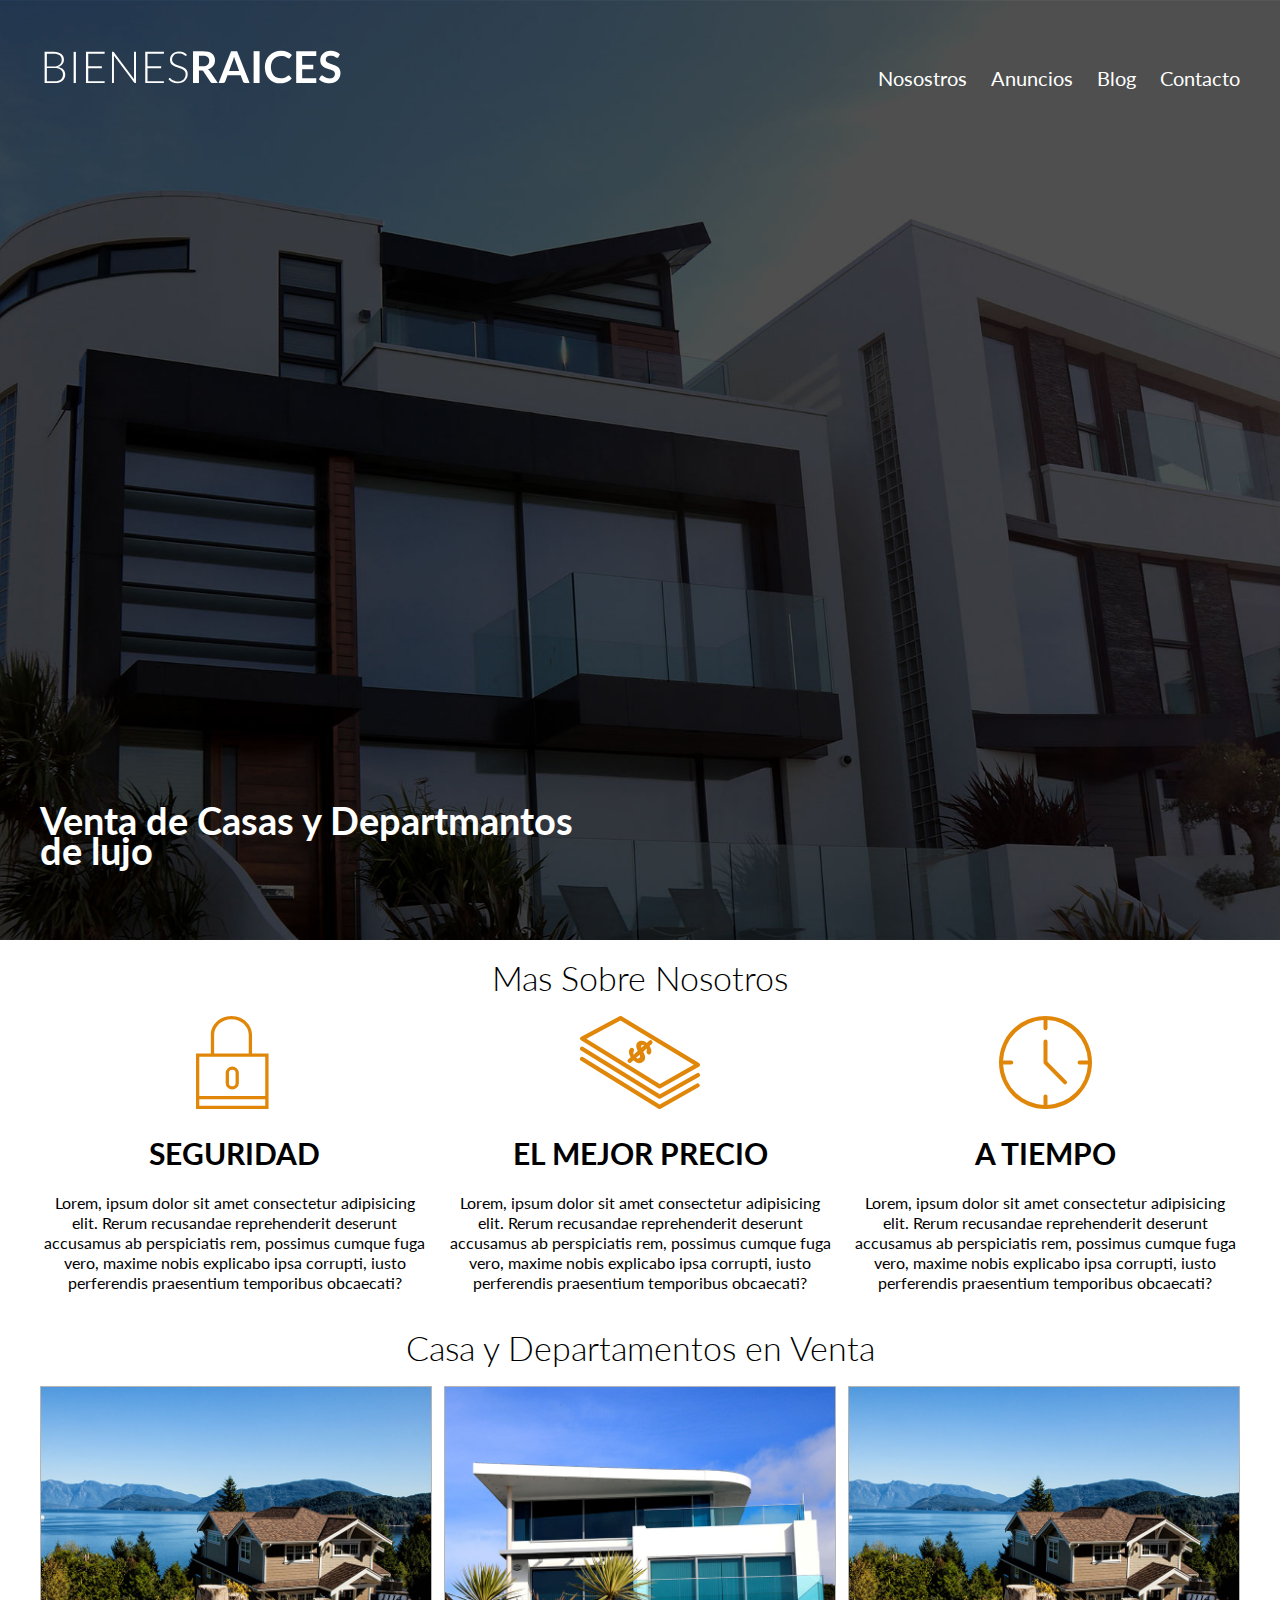
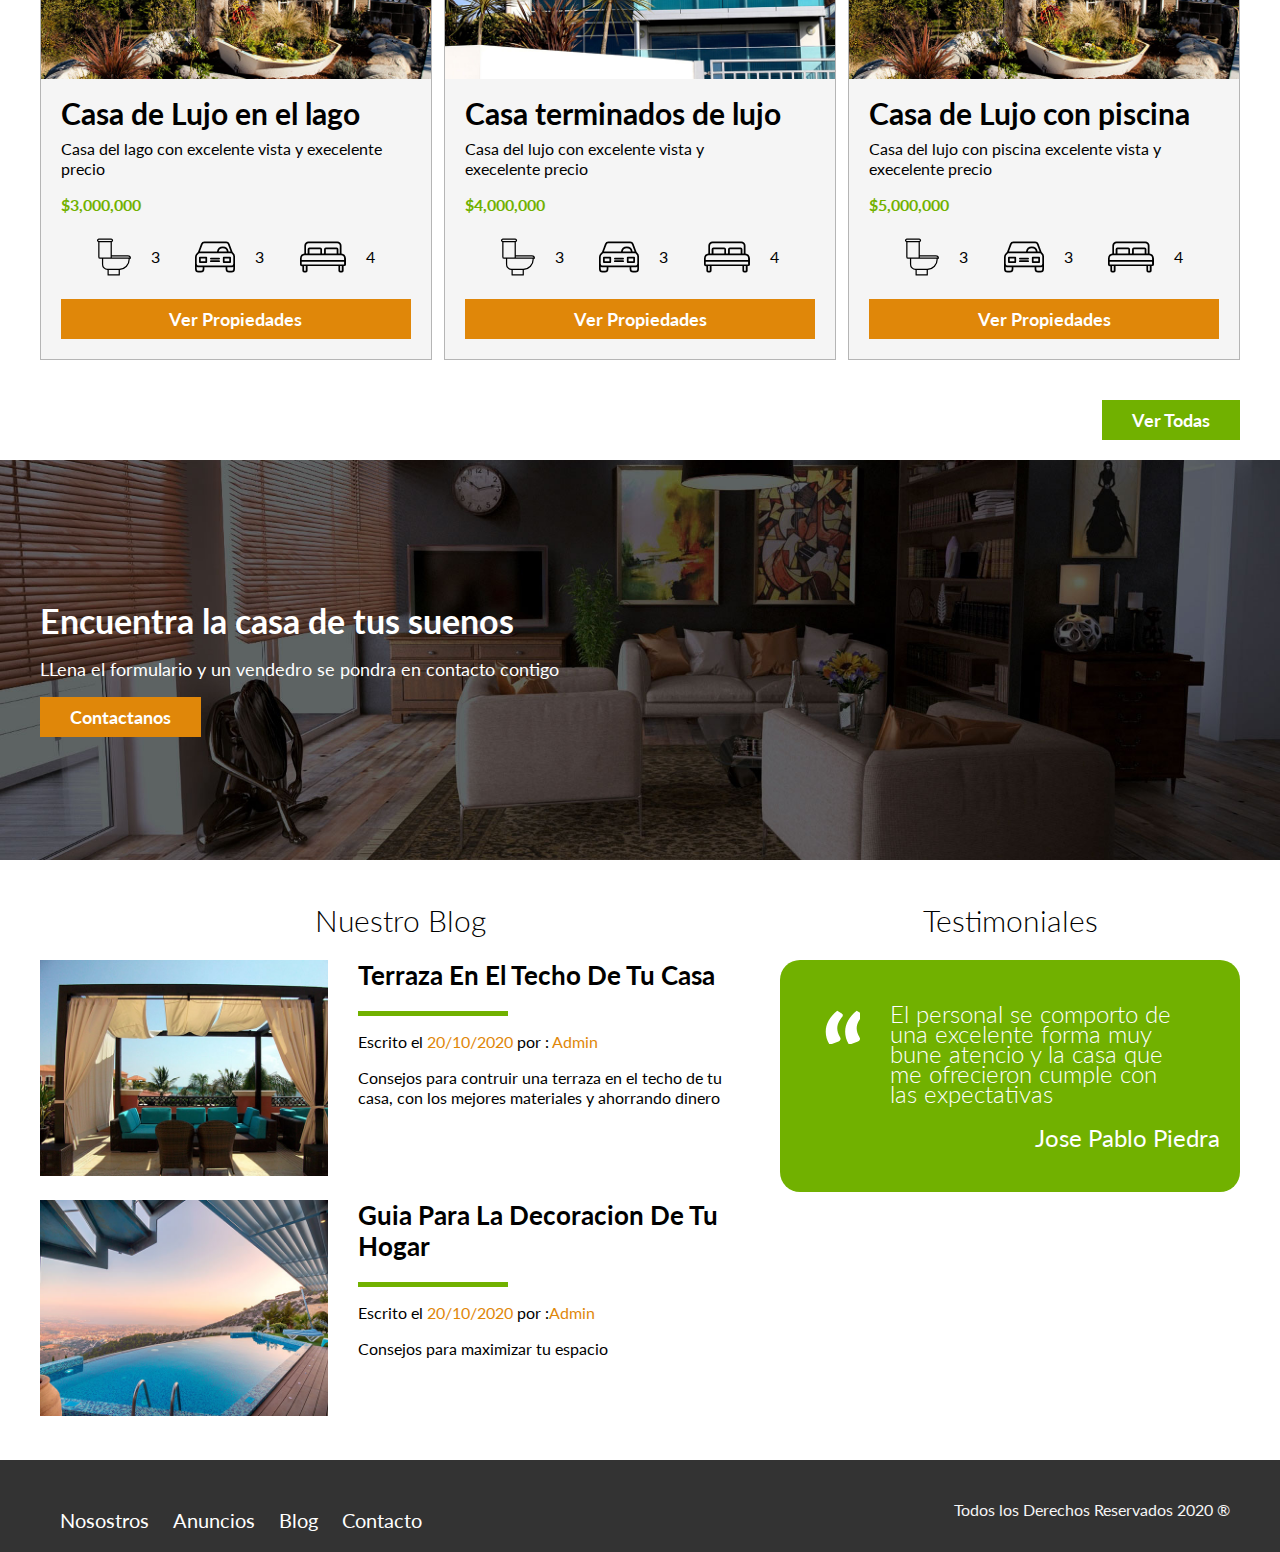
<file: index.html>
<!DOCTYPE html>
<html lang="en">

<head>
    <meta charset="UTF-8">
    <meta name="viewport" content="width=device-width, initial-scale=1.0">
    <title>Bienes Raices</title>
    <link rel="preconnect" href="https://fonts.gstatic.com">
    <link href="https://fonts.googleapis.com/css2?family=Lato:wght@300;700;900&display=swap" rel="stylesheet">
    <link rel="stylesheet" href="css/normalize.css">
    <link rel="stylesheet" href="css/style.css">
</head>

<body>
    <header class="site-header inicio">
        <div class="contenedor contenido-header">
            <div class="barra">
                <a href="/">
                    <img src="img/logo.svg" alt="Logo Tipo Bienes y Raices">
                </a>
                <nav class="navegacion">
                    <a href="nosotros.html">Nosostros</a>
                    <a href="anuncios.html">Anuncios</a>
                    <a href="blog.html">Blog</a>
                    <a href="contacto.html">Contacto</a>
                </nav>
            </div>
            <!--contenedor -->
            <h1> Venta de Casas y Departmantos <br> de lujo </h1>
        </div>

    </header>
    <section class="contenedor seccion">
        <h2 class="fw-300 centrar-texto"> Mas Sobre Nosotros</h2>

        <div class="iconos-nosotros">

            <div class="icono">
                <img src="img/icono1.svg" alt="Icono Seguridad">
                <h3> Seguridad</h3>
                <p>Lorem, ipsum dolor sit amet consectetur adipisicing elit.
                    Rerum recusandae reprehenderit deserunt accusamus ab perspiciatis rem,
                    possimus cumque fuga vero, maxime nobis explicabo ipsa corrupti, iusto
                    perferendis praesentium temporibus obcaecati?</p>
            </div>
            <div class="icono">
                <img src="img/icono2.svg" alt="Icono Mejor Precio">
                <h3> El Mejor Precio</h3>
                <p>Lorem, ipsum dolor sit amet consectetur adipisicing elit.
                    Rerum recusandae reprehenderit deserunt accusamus ab perspiciatis rem,
                    possimus cumque fuga vero, maxime nobis explicabo ipsa corrupti, iusto
                    perferendis praesentium temporibus obcaecati?</p>
            </div>
            <div class="icono">
                <img src="img/icono3.svg" alt="Icono A Tiempo">
                <h3>A Tiempo </h3>
                <p>Lorem, ipsum dolor sit amet consectetur adipisicing elit.
                    Rerum recusandae reprehenderit deserunt accusamus ab perspiciatis rem,
                    possimus cumque fuga vero, maxime nobis explicabo ipsa corrupti, iusto
                    perferendis praesentium temporibus obcaecati?</p>
            </div>
        </div>
    </section>


    <main class="seccion contenedor">
        <h2 class="fw-300 centrar-texto">Casa y Departamentos en Venta </h2>
        <div class="contenedor-anuncio">
            <div class="anuncio">
                <img src="img/anuncio1.jpg" alt="Anuncio Casa en el Lago">
                <div class="contenido-anuncio">
                    <h3>Casa de Lujo en el lago </h3>
                    <p>Casa del lago con excelente vista y execelente precio</p>
                    <p class="precio">$3,000,000</p>
                    <ul class="iconos-caracteristicas">
                        <li><img src="img/icono_wc.svg" alt="icono Wc">
                            <p>3</p>
                        </li>

                        <li><img src="img/icono_estacionamiento.svg" alt="icono estacionam">
                            <p>3</p>
                        </li>

                        <li><img src="img/icono_dormitorio.svg" alt="icono dormitorio">
                            <p>4</p>
                        </li>




                    </ul>





                    <a href="#" class="boton boton-amarillo d-block">Ver Propiedades</a>
                </div>
            </div>
            <div class="anuncio">
                <img src="img/anuncio2.jpg" alt="Anuncio Terminado de lujo">
                <div class="contenido-anuncio">
                    <h3>Casa terminados de lujo </h3>
                    <p>Casa del lujo con excelente vista y <br> execelente precio</p>
                    <p class="precio">$4,000,000</p>
                    <ul class="iconos-caracteristicas">
                        <li><img src="img/icono_wc.svg" alt="icono Wc">
                            <p>3</p>
                        </li>

                        <li><img src="img/icono_estacionamiento.svg" alt="icono estacionam">
                            <p>3</p>
                        </li>

                        <li><img src="img/icono_dormitorio.svg" alt="icono dormitorio">
                            <p>4</p>
                        </li>




                    </ul>
                    <a href="#" class="boton boton-amarillo d-block">Ver Propiedades</a>
                </div>
            </div>
            <div class="anuncio">
                <img src="img/anuncio1.jpg" alt="Anuncio Casa en el piscina">
                <div class="contenido-anuncio">
                    <h3>Casa de Lujo con piscina </h3>
                    <p>Casa del lujo con piscina excelente vista y execelente precio</p>
                    <p class="precio">$5,000,000</p>
                    <ul class="iconos-caracteristicas">
                        <li><img src="img/icono_wc.svg" alt="icono Wc">
                            <p>3</p>
                        </li>

                        <li><img src="img/icono_estacionamiento.svg" alt="icono estacionam">
                            <p>3</p>
                        </li>

                        <li><img src="img/icono_dormitorio.svg" alt="icono dormitorio">
                            <p>4</p>
                        </li>




                    </ul>
                    <a href="#" class="boton boton-amarillo d-block">Ver Propiedades</a>
                </div>
            </div>
        </div>
        <div class="ver-todas">
            <a href="anuncios.html" class="boton boton-verde">Ver Todas</a>
        </div>
    </main>

    <section class="imagen-contacto">
        <div class="contenedor contenido-contacto">
            <h2>Encuentra la casa de tus suenos </h2>
            <p>LLena el formulario y un vendedro se pondra en contacto contigo</p>

            <a href="contacto.html" class="boton boton-amarillo ">Contactanos</a>
        </div>
    </section>

    <div class="seccion-inferior contenedor seccion">
        <section class="blog">
            <h3 class="centrar-texto fw-300">Nuestro Blog </h3>

            <article class="entrada-blog">

                <div class="imagen">
                    <img src="img/blog1.jpg" alt="Entrada al blog">
                </div>
                <div class="texto-entrada">
                    <a href="#">
                        <h4>terraza en el techo de tu casa</h4>
                    </a>
                    <p>Escrito el <span>20/10/2020</span> por : <span>Admin</span></p>
                    <p>Consejos para contruir una terraza en el techo de tu casa, con los mejores materiales y ahorrando
                        dinero
                    </p>
                </div>
            </article>


            <article class="entrada-blog">
                <div class="imagen">
                    <img src="img/blog2.jpg" alt="Entrada al testimonial">
                </div>
                <div class="texto-entrada">
                    <a href="#">
                        <h4>Guia para la decoracion de tu hogar</h4>
                    </a>
                    <p>Escrito el <span>20/10/2020</span> por :<span>Admin</span></p>
                    <p>Consejos para maximizar tu espacio</p>
                </div>
            </article>

        </section>


        <section class="testimoniales">

            <h3 class="centrar-texto fw-300">Testimoniales</h3>
            <div class="testimonial">
                <blockquote>
                    El personal se comporto de una excelente forma muy bune atencio y la casa que me ofrecieron cumple
                    con
                    las
                    expectativas
                </blockquote>
                <p>Jose Pablo Piedra</p>
            </div>
        </section>

    </div>


    <footer class="site-footer seccion">
        <div class="contenedor contenedor-footer">
            <nav class="navegacion">
                <a href="nosotros.html">Nosostros </a>
                <a href="anuncios.html">Anuncios </a>
                <a href="blog.html">Blog </a>
                <a href="contacto.html">Contacto </a>
            </nav>
            <p class="copyrigth">Todos los Derechos Reservados 2020 &reg;</p>
        </div>
    </footer>
</body>

</html>
</file>
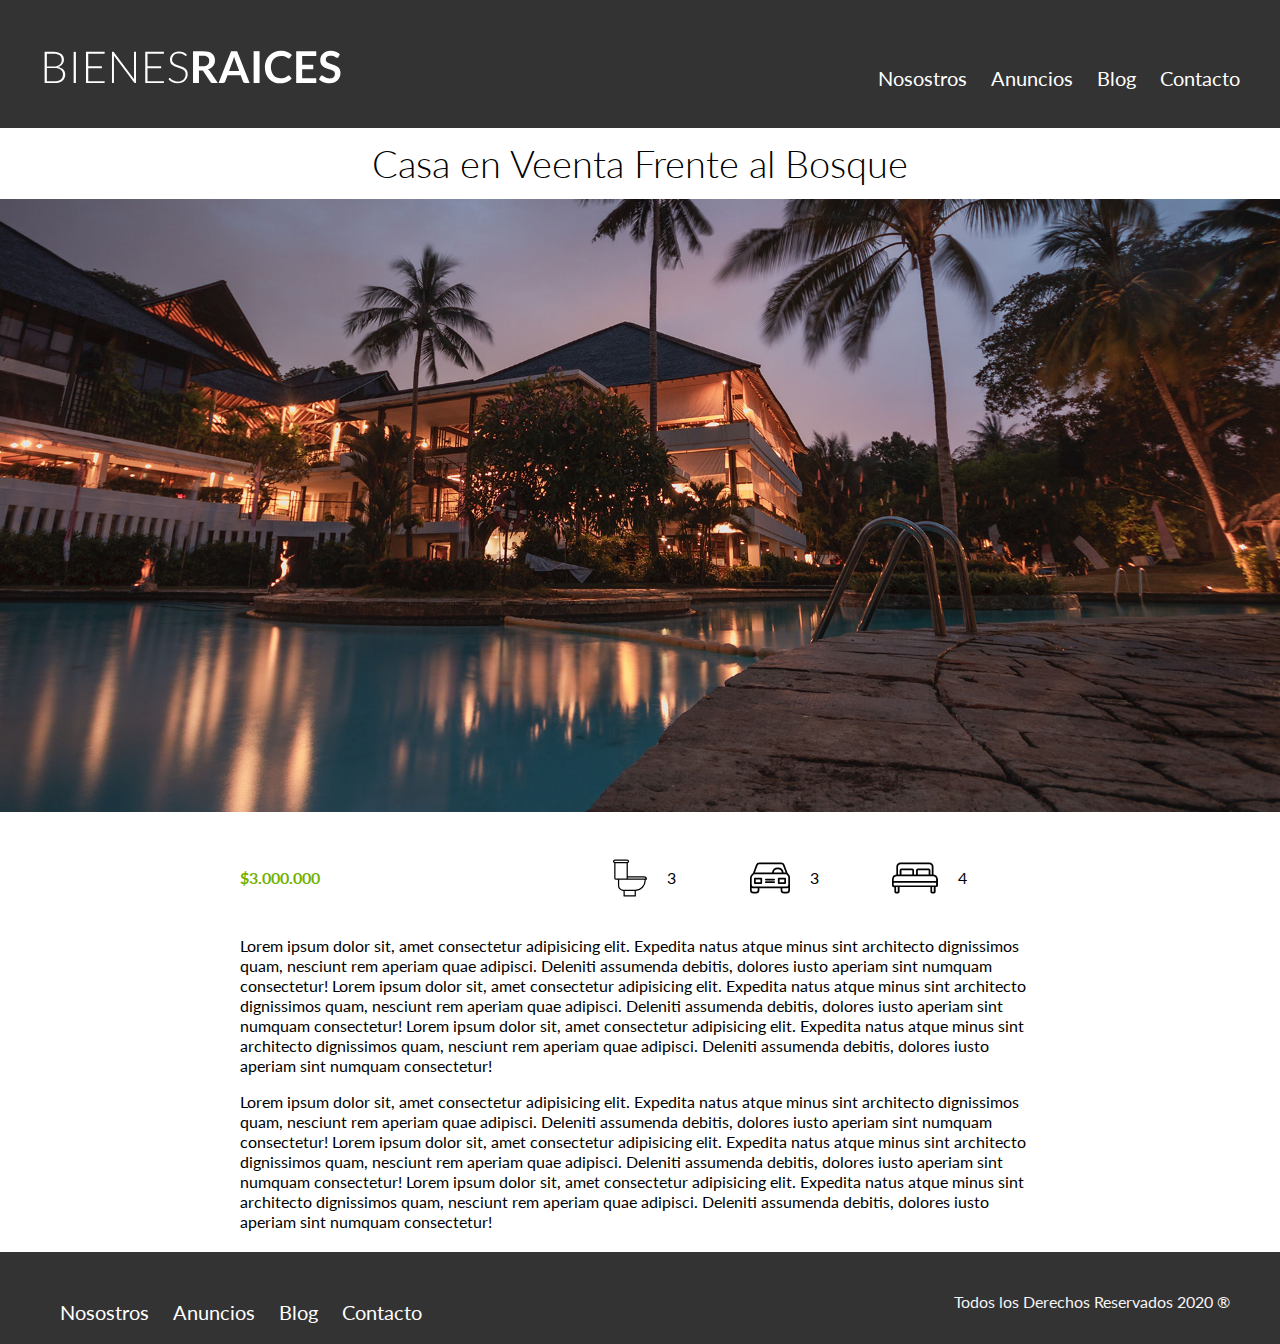
<file: anuncio.html>
<!DOCTYPE html>
<html lang="en">

<head>
    <meta charset="UTF-8">
    <meta name="viewport" content="width=device-width, initial-scale=1.0">
    <title>Bienes Raices</title>
    <link rel="preconnect" href="https://fonts.gstatic.com">
    <link href="https://fonts.googleapis.com/css2?family=Lato:wght@300;700;900&display=swap" rel="stylesheet">
    <link rel="stylesheet" href="css/normalize.css">
    <link rel="stylesheet" href="css/style.css">
</head>

<body>
    <header class="site-header">
        <div class="contenedor contenido-header">
            <div class="barra">
                <a href="/">
                    <img src="img/logo.svg" alt="Logo Tipo Bienes y Raices">
                </a>
                <nav class="navegacion">
                    <a href="nosotros.html">Nosostros</a>
                    <a href="anuncios.html">Anuncios</a>
                    <a href="blog.html">Blog</a>
                    <a href="contacto.html">Contacto</a>
                </nav>
            </div>
            <!--contenedor -->

        </div>

    </header>

    <h1 class="fw-300 centrar-texto">Casa en Veenta Frente al Bosque </h1>
    <img src="img/destacada.jpg" alt="Imagen anuncio ">

    <main class="contenedor seccion contenido-centrado">

        <div class="resumen-propiedad">

            <p class="precio">$3.000.000</p>
            <ul class="iconos-caracteristicas">
                <li><img src="img/icono_wc.svg" alt="icono Wc">
                    <p>3</p>
                </li>

                <li><img src="img/icono_estacionamiento.svg" alt="icono estacionam">
                    <p>3</p>
                </li>

                <li><img src="img/icono_dormitorio.svg" alt="icono dormitorio">
                    <p>4</p>
                </li>

            </ul>
        </div>
        <!--resumen-propiedad -->



        <p> Lorem ipsum dolor sit, amet consectetur adipisicing elit. Expedita natus atque minus sint
            architecto dignissimos quam, nesciunt rem aperiam quae adipisci. Deleniti assumenda debitis,
            dolores iusto aperiam sint numquam consectetur!
            Lorem ipsum dolor sit, amet consectetur adipisicing elit. Expedita natus atque minus sint
            architecto dignissimos quam, nesciunt rem aperiam quae adipisci. Deleniti assumenda debitis,
            dolores iusto aperiam sint numquam consectetur!
            Lorem ipsum dolor sit, amet consectetur adipisicing elit. Expedita natus atque minus sint
            architecto dignissimos quam, nesciunt rem aperiam quae adipisci. Deleniti assumenda debitis,
            dolores iusto aperiam sint numquam consectetur!
        </p>
        <p> Lorem ipsum dolor sit, amet consectetur adipisicing elit. Expedita natus atque minus sint
            architecto dignissimos quam, nesciunt rem aperiam quae adipisci. Deleniti assumenda debitis,
            dolores iusto aperiam sint numquam consectetur!
            Lorem ipsum dolor sit, amet consectetur adipisicing elit. Expedita natus atque minus sint
            architecto dignissimos quam, nesciunt rem aperiam quae adipisci. Deleniti assumenda debitis,
            dolores iusto aperiam sint numquam consectetur!
            Lorem ipsum dolor sit, amet consectetur adipisicing elit. Expedita natus atque minus sint
            architecto dignissimos quam, nesciunt rem aperiam quae adipisci. Deleniti assumenda debitis,
            dolores iusto aperiam sint numquam consectetur!
        </p>

    </main>

    <footer class="site-footer seccion">
        <div class="contenedor contenedor-footer">
            <nav class="navegacion">
                <a href="nosotros.html">Nosostros </a>
                <a href="anuncios.html">Anuncios </a>
                <a href="blog.html">Blog </a>
                <a href="contacto.html">Contacto </a>
            </nav>
            <p class="copyrigth">Todos los Derechos Reservados 2020 &reg;</p>
        </div>
    </footer>
</body>

</html>
</file>
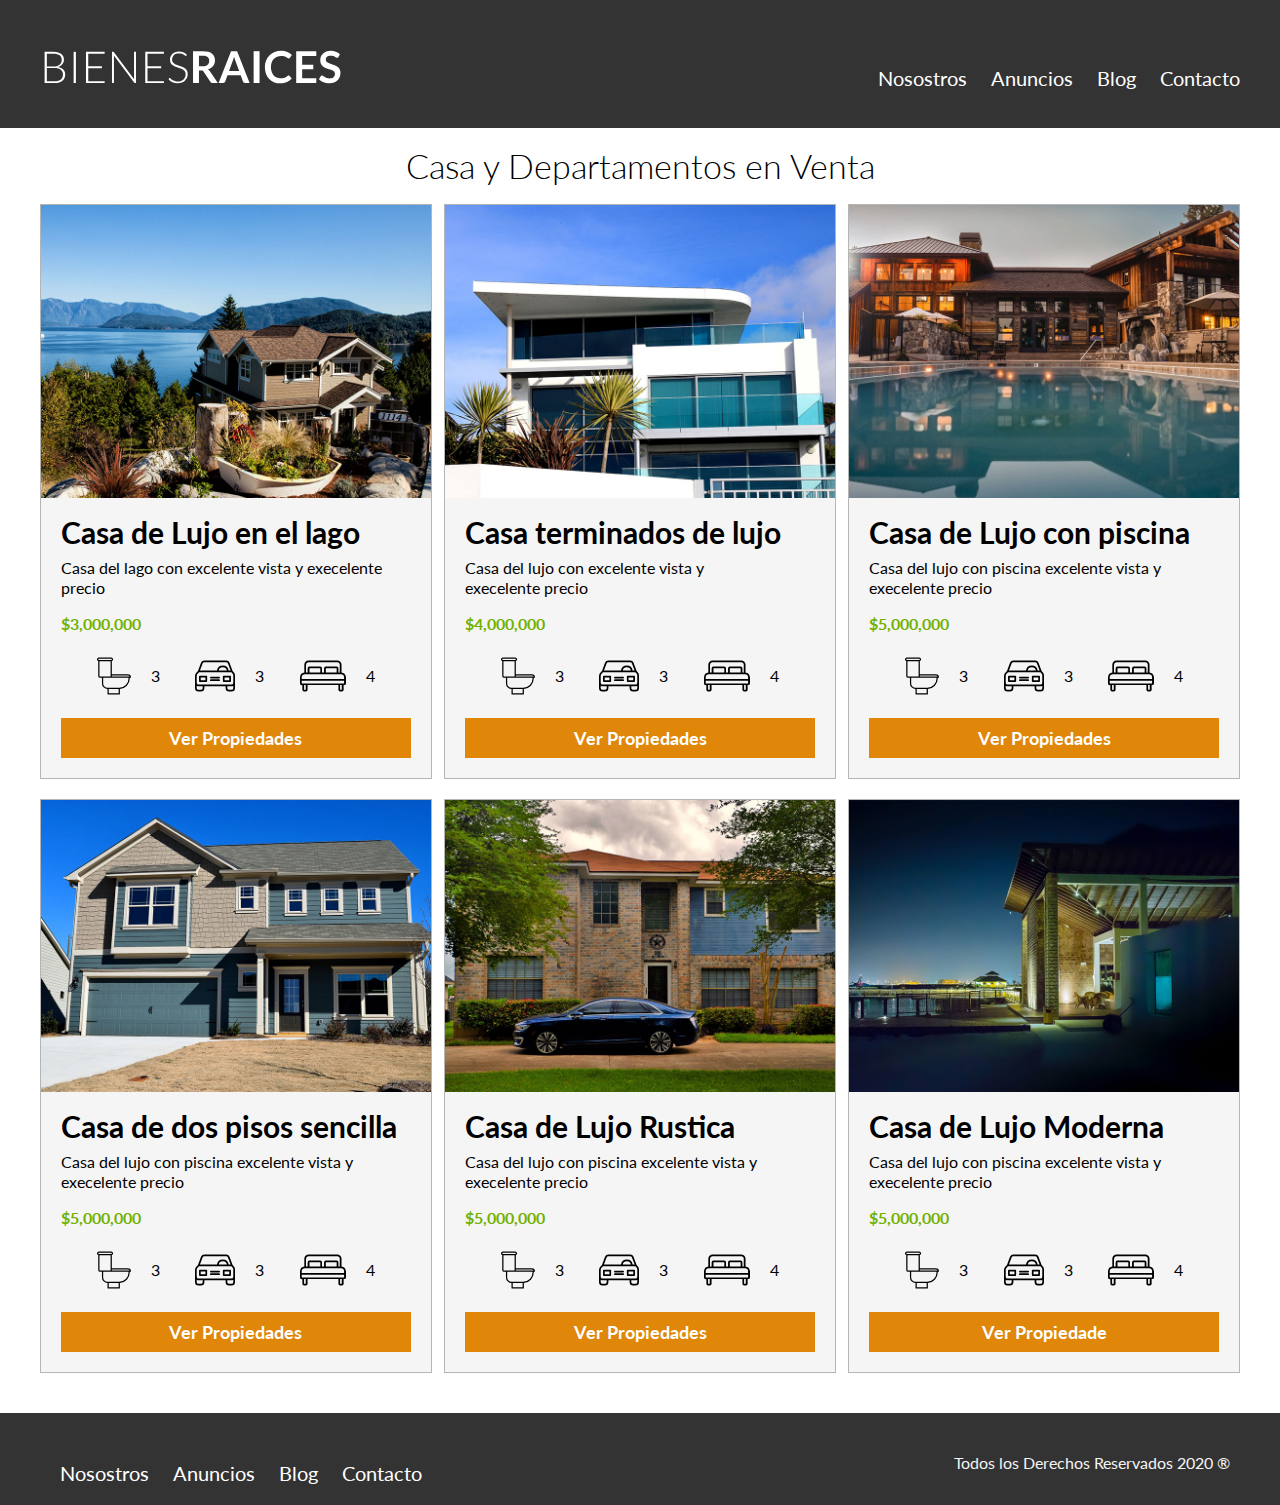
<file: anuncios.html>
<!DOCTYPE html>
<html lang="en">

<head>
    <meta charset="UTF-8">
    <meta name="viewport" content="width=device-width, initial-scale=1.0">
    <title>Bienes Raices</title>
    <link rel="preconnect" href="https://fonts.gstatic.com">
    <link href="https://fonts.googleapis.com/css2?family=Lato:wght@300;700;900&display=swap" rel="stylesheet">
    <link rel="stylesheet" href="css/normalize.css">
    <link rel="stylesheet" href="css/style.css">
</head>

<body>
    <header class="site-header">
        <div class="contenedor contenido-header">
            <div class="barra">
                <a href="/">
                    <img src="img/logo.svg" alt="Logo Tipo Bienes y Raices">
                </a>
                <nav class="navegacion">
                    <a href="nosotros.html">Nosostros</a>
                    <a href="anuncios.html">Anuncios</a>
                    <a href="blog.html">Blog</a>
                    <a href="contacto.html">Contacto</a>
                </nav>
            </div>
            <!--contenedor -->

        </div>

    </header>

    <main class="seccion contenedor">
        <h2 class="fw-300 centrar-texto">Casa y Departamentos en Venta </h2>
        <div class="contenedor-anuncio">
            <div class="anuncio">
                <img src="img/anuncio1.jpg" alt="Anuncio Casa en el Lago">
                <div class="contenido-anuncio">
                    <h3>Casa de Lujo en el lago </h3>
                    <p>Casa del lago con excelente vista y execelente precio</p>
                    <p class="precio">$3,000,000</p>
                    <ul class="iconos-caracteristicas">
                        <li><img src="img/icono_wc.svg" alt="icono Wc">
                            <p>3</p>
                        </li>

                        <li><img src="img/icono_estacionamiento.svg" alt="icono estacionam">
                            <p>3</p>
                        </li>

                        <li><img src="img/icono_dormitorio.svg" alt="icono dormitorio">
                            <p>4</p>
                        </li>


                    </ul>

                    <a href="anuncio.html" class="boton boton-amarillo d-block">Ver Propiedades</a>
                </div>
            </div>
            <div class="anuncio">
                <img src="img/anuncio2.jpg" alt="Anuncio Terminado de lujo">
                <div class="contenido-anuncio">
                    <h3>Casa terminados de lujo </h3>
                    <p>Casa del lujo con excelente vista y <br> execelente precio</p>
                    <p class="precio">$4,000,000</p>
                    <ul class="iconos-caracteristicas">
                        <li><img src="img/icono_wc.svg" alt="icono Wc">
                            <p>3</p>
                        </li>

                        <li><img src="img/icono_estacionamiento.svg" alt="icono estacionam">
                            <p>3</p>
                        </li>

                        <li><img src="img/icono_dormitorio.svg" alt="icono dormitorio">
                            <p>4</p>
                        </li>




                    </ul>
                    <a href="#" class="boton boton-amarillo d-block">Ver Propiedades</a>
                </div>
            </div>
            <div class="anuncio">
                <img src="img/anuncio3.jpg" alt="Anuncio Casa en el piscina">
                <div class="contenido-anuncio">
                    <h3>Casa de Lujo con piscina </h3>
                    <p>Casa del lujo con piscina excelente vista y execelente precio</p>
                    <p class="precio">$5,000,000</p>
                    <ul class="iconos-caracteristicas">
                        <li><img src="img/icono_wc.svg" alt="icono Wc">
                            <p>3</p>
                        </li>

                        <li><img src="img/icono_estacionamiento.svg" alt="icono estacionam">
                            <p>3</p>
                        </li>

                        <li><img src="img/icono_dormitorio.svg" alt="icono dormitorio">
                            <p>4</p>
                        </li>




                    </ul>
                    <a href="anuncio.html" class="boton boton-amarillo d-block">Ver Propiedades</a>
                </div>
                <!--cierre contenido anuncio -->
            </div>
            <!--cierre anuncio -->
            <div class="anuncio">
                <img src="img/anuncio4.jpg" alt="Anuncio Casa en el piscina">
                <div class="contenido-anuncio">
                    <h3>Casa de dos pisos sencilla</h3>
                    <p>Casa del lujo con piscina excelente vista y execelente precio</p>
                    <p class="precio">$5,000,000</p>
                    <ul class="iconos-caracteristicas">
                        <li><img src="img/icono_wc.svg" alt="icono Wc">
                            <p>3</p>
                        </li>

                        <li><img src="img/icono_estacionamiento.svg" alt="icono estacionam">
                            <p>3</p>
                        </li>

                        <li><img src="img/icono_dormitorio.svg" alt="icono dormitorio">
                            <p>4</p>
                        </li>




                    </ul>
                    <a href="anuncio.html" class="boton boton-amarillo d-block">Ver Propiedades</a>
                </div>
                <!--cierre contenido anuncio -->
            </div>
            <!--cierre anuncio -->
            <div class="anuncio">
                <img src="img/anuncio5.jpg" alt="Anuncio Casa en el piscina">
                <div class="contenido-anuncio">
                    <h3>Casa de Lujo Rustica </h3>
                    <p>Casa del lujo con piscina excelente vista y execelente precio</p>
                    <p class="precio">$5,000,000</p>
                    <ul class="iconos-caracteristicas">
                        <li><img src="img/icono_wc.svg" alt="icono Wc">
                            <p>3</p>
                        </li>

                        <li><img src="img/icono_estacionamiento.svg" alt="icono estacionam">
                            <p>3</p>
                        </li>

                        <li><img src="img/icono_dormitorio.svg" alt="icono dormitorio">
                            <p>4</p>
                        </li>




                    </ul>
                    <a href="anuncio.html" class="boton boton-amarillo d-block">Ver Propiedades</a>
                </div>
                <!--cierre contenido anuncio -->
            </div>
            <!--cierre anuncio -->
            <div class="anuncio">
                <img src="img/anuncio6.jpg" alt="Anuncio Casa en el piscina">
                <div class="contenido-anuncio">
                    <h3>Casa de Lujo Moderna </h3>
                    <p>Casa del lujo con piscina excelente vista y execelente precio</p>
                    <p class="precio">$5,000,000</p>
                    <ul class="iconos-caracteristicas">
                        <li><img src="img/icono_wc.svg" alt="icono Wc">
                            <p>3</p>
                        </li>

                        <li><img src="img/icono_estacionamiento.svg" alt="icono estacionam">
                            <p>3</p>
                        </li>

                        <li><img src="img/icono_dormitorio.svg" alt="icono dormitorio">
                            <p>4</p>
                        </li>




                    </ul>
                    <a href="anuncio.html" class="boton boton-amarillo d-block">Ver Propiedade</a>
                </div>
                <!--cierre contenido anuncio -->
            </div>
            <!--cierre anuncio -->
        </div>

    </main>


    <footer class="site-footer seccion">
        <div class="contenedor contenedor-footer">
            <nav class="navegacion">
                <a href="nosotros.html">Nosostros </a>
                <a href="anuncios.html">Anuncios </a>
                <a href="blog.html">Blog </a>
                <a href="contacto.html">Contacto </a>
            </nav>
            <p class="copyrigth">Todos los Derechos Reservados 2020 &reg;</p>
        </div>
    </footer>
</body>

</html>
</file>
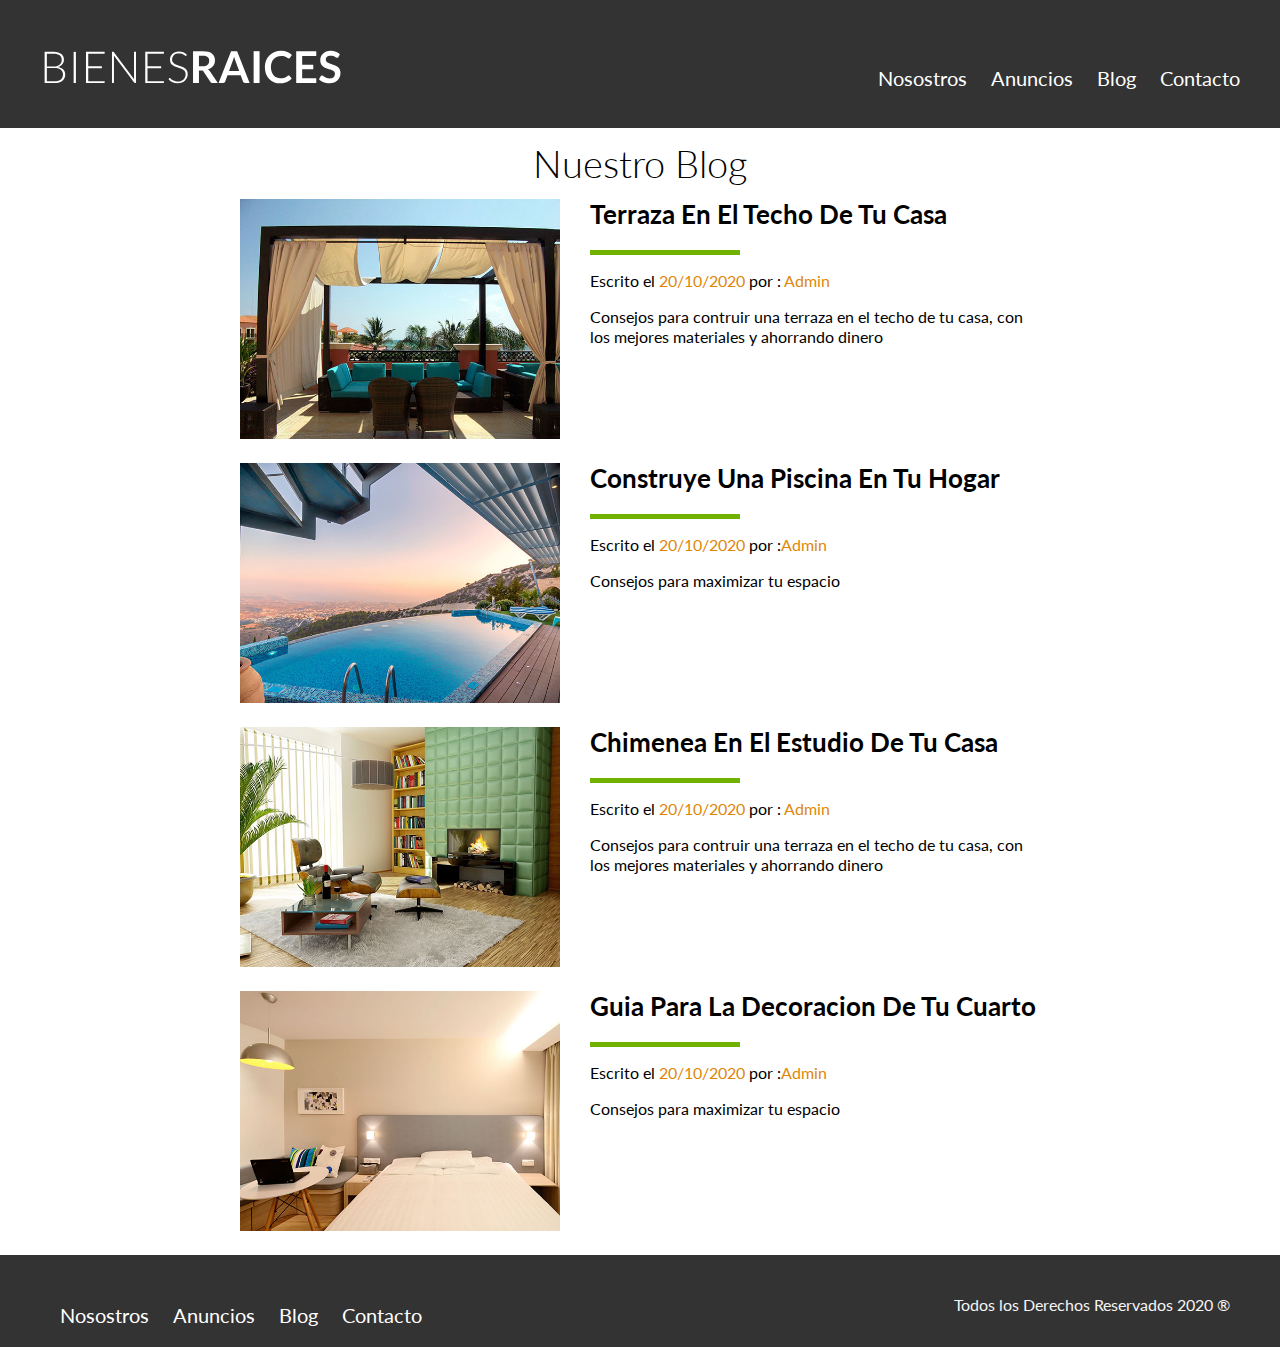
<file: blog.html>
<!DOCTYPE html>
<html lang="en">

<head>
    <meta charset="UTF-8">
    <meta name="viewport" content="width=device-width, initial-scale=1.0">
    <title>Bienes Raices</title>
    <link rel="preconnect" href="https://fonts.gstatic.com">
    <link href="https://fonts.googleapis.com/css2?family=Lato:wght@300;700;900&display=swap" rel="stylesheet">
    <link rel="stylesheet" href="css/normalize.css">
    <link rel="stylesheet" href="css/style.css">
</head>

<body>
    <header class="site-header">
        <div class="contenedor contenido-header">
            <div class="barra">
                <a href="/">
                    <img src="img/logo.svg" alt="Logo Tipo Bienes y Raices">
                </a>
                <nav class="navegacion">
                    <a href="nosotros.html">Nosostros</a>
                    <a href="anuncios.html">Anuncios</a>
                    <a href="blog.html">Blog</a>
                    <a href="contacto.html">Contacto</a>
                </nav>
            </div>
            <!--contenedor -->

        </div>

    </header>


    <main class="contenedor seccion contenido-centrado">
        <h1 class="fw-300 centrar-texto">Nuestro Blog </h1>
        <article class="entrada-blog">

            <div class="imagen">
                <img src="img/blog1.jpg" alt="Entrada al blog">
            </div>
            <div class="texto-entrada">
                <a href="entrada.html">
                    <h4>terraza en el techo de tu casa</h4>
                </a>
                <p>Escrito el <span>20/10/2020</span> por : <span>Admin</span></p>
                <p>Consejos para contruir una terraza en el techo de tu casa, con los mejores materiales y ahorrando
                    dinero
                </p>
            </div>
        </article>


        <article class="entrada-blog">
            <div class="imagen">
                <img src="img/blog2.jpg" alt="Entrada al testimonial">
            </div>
            <div class="texto-entrada">
                <a href="entrada.html">
                    <h4>Construye una piscina en tu hogar</h4>
                </a>
                <p>Escrito el <span>20/10/2020</span> por :<span>Admin</span></p>
                <p>Consejos para maximizar tu espacio</p>
            </div>
        </article>
        <article class="entrada-blog">

            <div class="imagen">
                <img src="img/blog3.jpg" alt="Entrada al blog">
            </div>
            <div class="texto-entrada">
                <a href="entrada.html">
                    <h4>Chimenea en el estudio de tu casa</h4>
                </a>
                <p>Escrito el <span>20/10/2020</span> por : <span>Admin</span></p>
                <p>Consejos para contruir una terraza en el techo de tu casa, con los mejores materiales y ahorrando
                    dinero
                </p>
            </div>
        </article>


        <article class="entrada-blog">
            <div class="imagen">
                <img src="img/blog4.jpg" alt="Entrada al testimonial">
            </div>
            <div class="texto-entrada">
                <a href="entrada.html">
                    <h4>Guia para la decoracion de tu cuarto</h4>
                </a>
                <p>Escrito el <span>20/10/2020</span> por :<span>Admin</span></p>
                <p>Consejos para maximizar tu espacio</p>
            </div>
        </article>
    </main>

    <footer class="site-footer seccion">
        <div class="contenedor contenedor-footer">
            <nav class="navegacion">
                <a href="nosotros.html">Nosostros </a>
                <a href="anuncios.html">Anuncios </a>
                <a href="blog.html">Blog </a>
                <a href="contacto.html">Contacto </a>
            </nav>
            <p class="copyrigth">Todos los Derechos Reservados 2020 &reg;</p>
        </div>
    </footer>
</body>

</html>
</file>
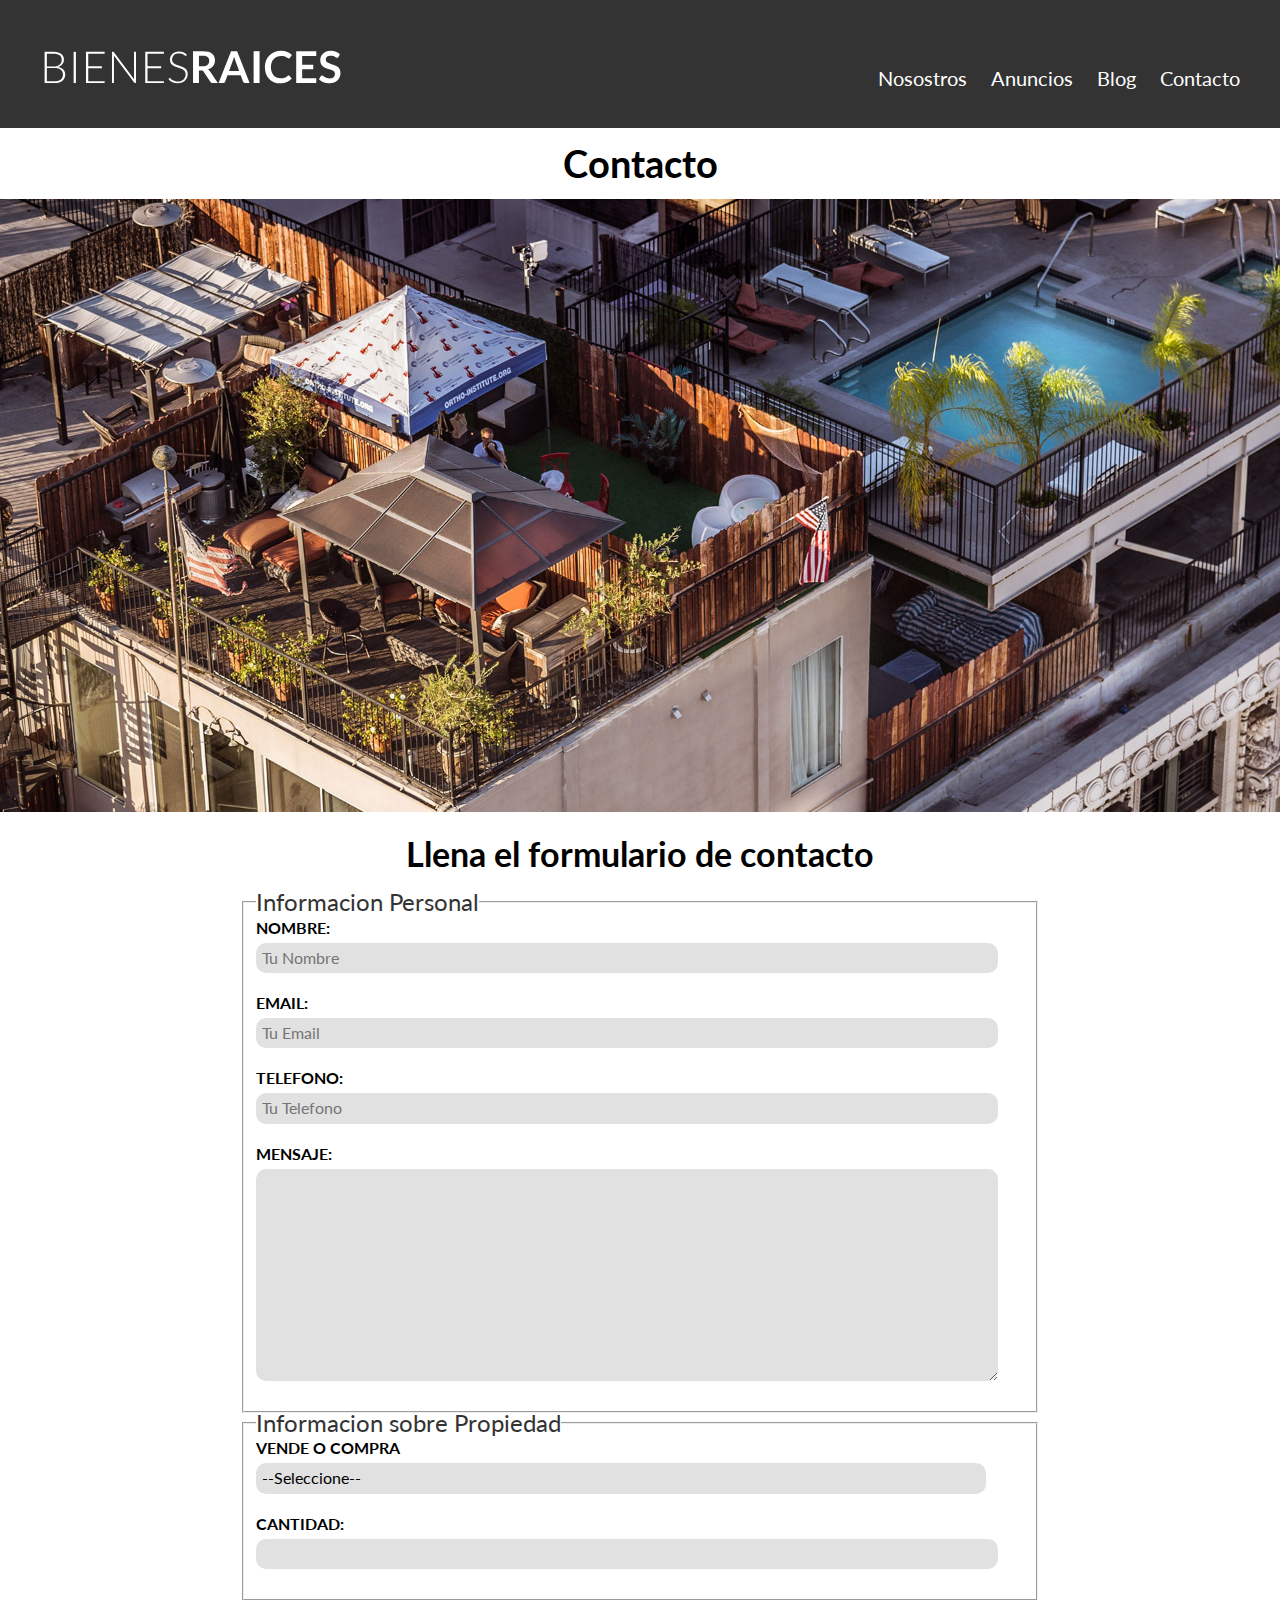
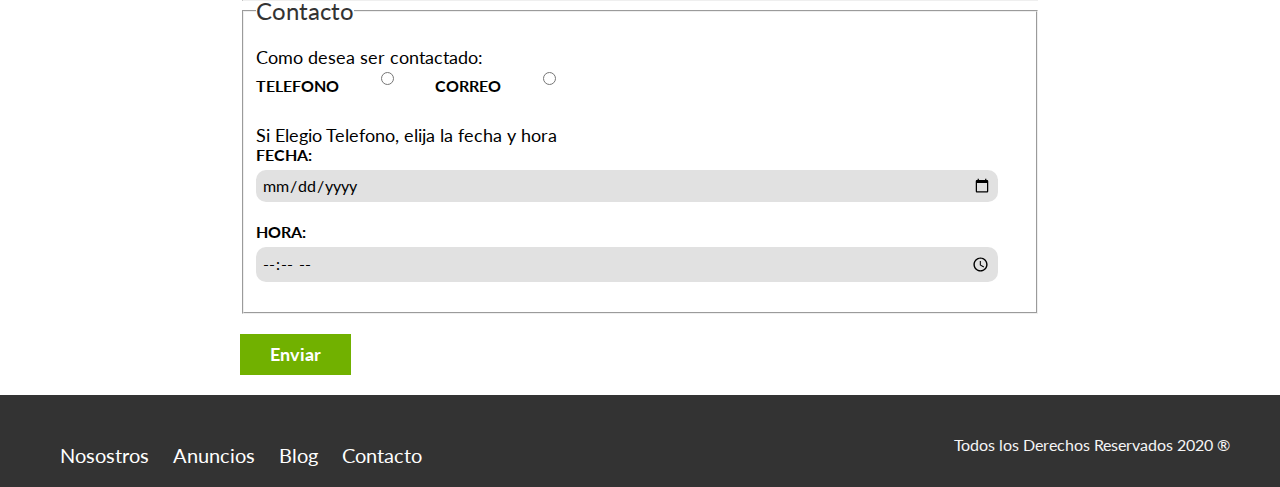
<file: contacto.html>
<!DOCTYPE html>
<html lang="en">

<head>
    <meta charset="UTF-8">
    <meta name="viewport" content="width=device-width, initial-scale=1.0">
    <title>Bienes Raices</title>
    <link rel="preconnect" href="https://fonts.gstatic.com">
    <link href="https://fonts.googleapis.com/css2?family=Lato:wght@300;700;900&display=swap" rel="stylesheet">
    <link rel="stylesheet" href="css/normalize.css">
    <link rel="stylesheet" href="css/style.css">
</head>

<body>
    <header class="site-header">
        <div class="contenedor contenido-header">
            <div class="barra">
                <a href="/">
                    <img src="img/logo.svg" alt="Logo Tipo Bienes y Raices">
                </a>
                <nav class="navegacion">
                    <a href="nosotros.html">Nosostros</a>
                    <a href="anuncios.html">Anuncios</a>
                    <a href="blog.html">Blog</a>
                    <a href="contacto.html">Contacto</a>
                </nav>
            </div>
            <!--contenedor -->

        </div>

    </header>
    <h1 class="fe-300 centrar-texto">Contacto</h1>
    <img src="img/destacada3.jpg" alt="Imagen Contacto">
    <main class="contenedor seccion contenido-centrado">
        <h2 class="fw3-300 centrar-texto">Llena el formulario de contacto</h2>
        <form action="">
            <fieldset>
                <legend>Informacion Personal</legend>

                <label for="nombre">Nombre:</label>
                <input type="text" id="nombre" placeholder="Tu Nombre" required>

                <label for="email">Email:</label>
                <input type="email" id="email" placeholder="Tu Email" required>

                <label for="telefono">Telefono:</label>
                <input type="tel" id="telefono" placeholder="Tu Telefono" required>

                <label for="mensaje">Mensaje: </label>
                <textarea id="mensaje" cols="30" rows="10"></textarea>

            </fieldset>


            <fieldset>

                <legend>Informacion sobre Propiedad</legend>
                <label for="opciones">Vende o Compra</label>

                <select id="opciones">
                    <option value="" disabled selected>--Seleccione--</option>
                    <option value="">Compra</option>
                    <option value="">Vende</option>

                </select>

                <label for="cantidad">Cantidad:</label>
                <input type="number" min="0" max="10">

            </fieldset>


            <fieldset>
                <legend>Contacto</legend>

                <p>Como desea ser contactado:</p>

                <div class="forma-contacto">
                    <label for="telefono">Telefono</label>
                    <input type="radio" name="contacto" name="telefono" id="telefono">

                    <label for="correo">Correo</label>
                    <input type="radio" name="contacto" name="correo" id="correo">
                </div>
                <p>Si Elegio Telefono, elija la fecha y hora</p>

                <label for="fecha">Fecha:</label>
                <input type="date" id="fecha">

                <label for="hora">Hora:</label>
                <input type="time" id="hora" min="9:00" max="18:00">

            </fieldset>
            <input type="submit" value="Enviar" class="boton boton-verde boton-submit">



        </form>



    </main>

    <footer class="site-footer seccion">
        <div class="contenedor contenedor-footer">
            <nav class="navegacion">
                <a href="nosotros.html">Nosostros </a>
                <a href="anuncios.html">Anuncios </a>
                <a href="blog.html">Blog </a>
                <a href="contacto.html">Contacto </a>
            </nav>
            <p class="copyrigth">Todos los Derechos Reservados 2020 &reg;</p>
        </div>
    </footer>
</body>

</html>
</file>
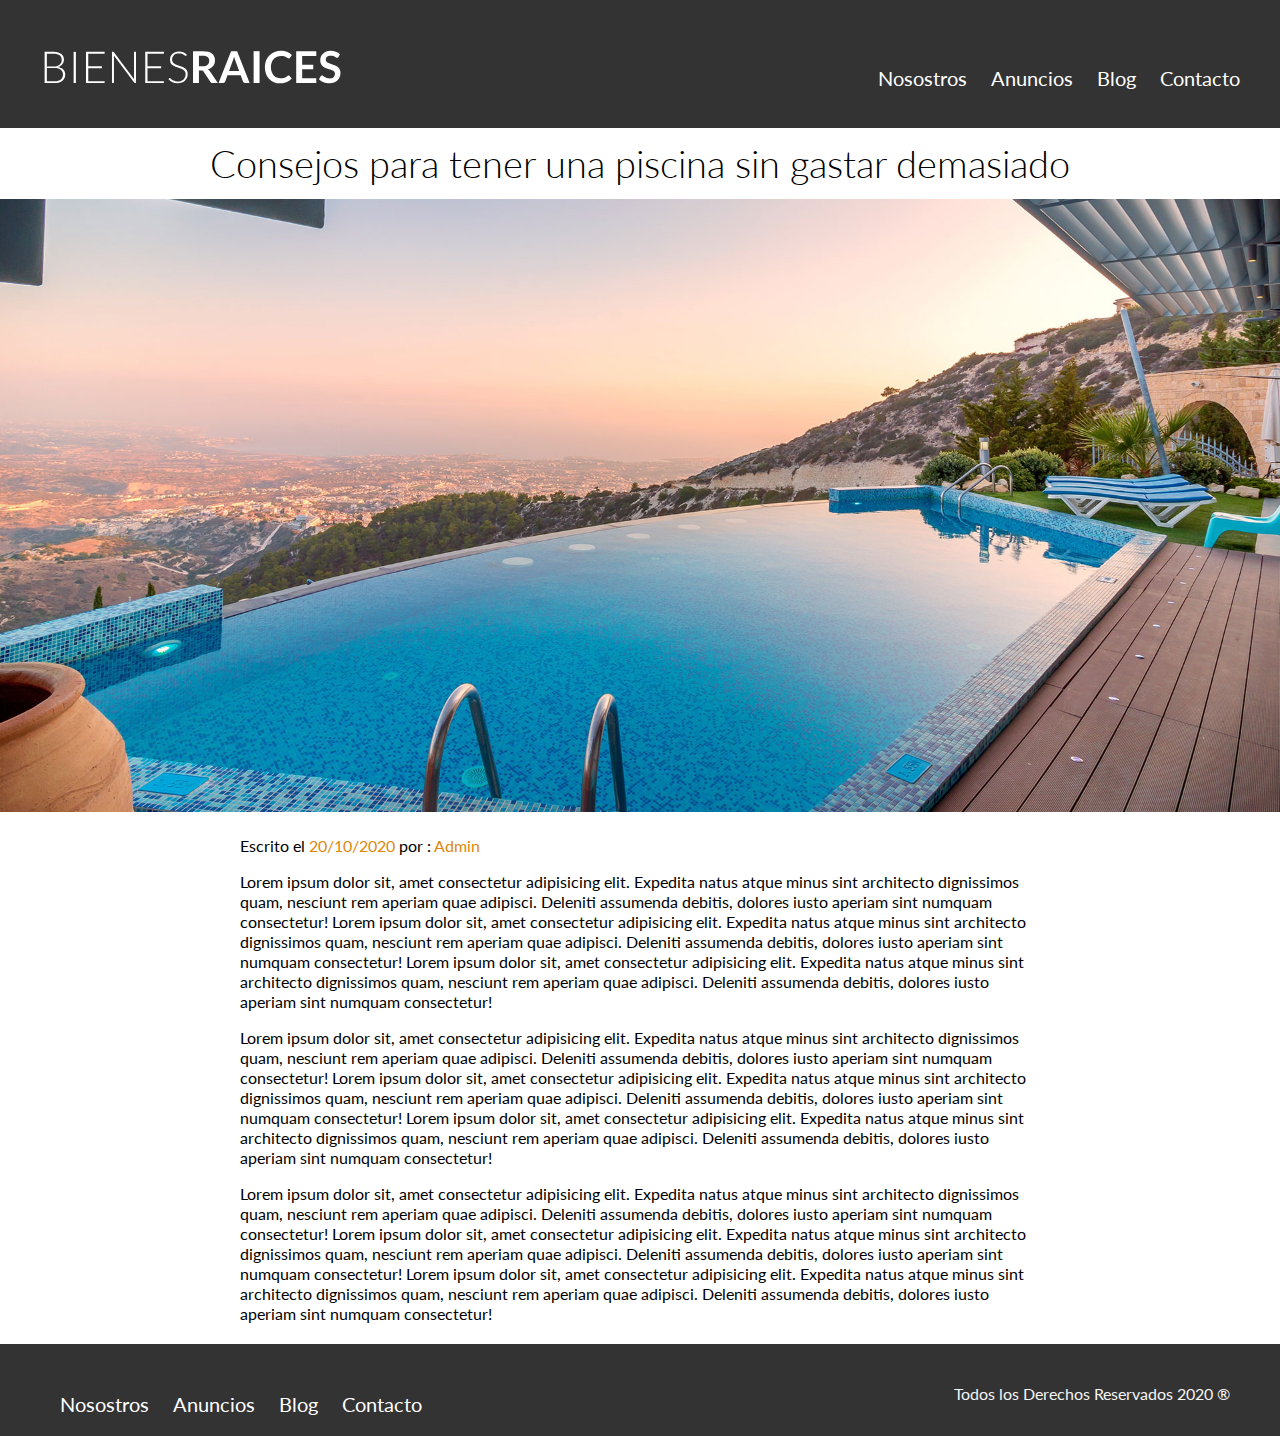
<file: entrada.html>
<!DOCTYPE html>
<html lang="en">

<head>
    <meta charset="UTF-8">
    <meta name="viewport" content="width=device-width, initial-scale=1.0">
    <title>Bienes Raices</title>
    <link rel="preconnect" href="https://fonts.gstatic.com">
    <link href="https://fonts.googleapis.com/css2?family=Lato:wght@300;700;900&display=swap" rel="stylesheet">
    <link rel="stylesheet" href="css/normalize.css">
    <link rel="stylesheet" href="css/style.css">
</head>

<body>
    <header class="site-header">
        <div class="contenedor contenido-header">
            <div class="barra">
                <a href="/">
                    <img src="img/logo.svg" alt="Logo Tipo Bienes y Raices">
                </a>
                <nav class="navegacion">
                    <a href="nosotros.html">Nosostros</a>
                    <a href="anuncios.html">Anuncios</a>
                    <a href="blog.html">Blog</a>
                    <a href="contacto.html">Contacto</a>
                </nav>
            </div>
            <!--contenedor -->

        </div>

    </header>

    <h1 class="fw-300 centrar-texto">Consejos para tener una piscina sin gastar demasiado </h1>
    <img src="img/destacada2.jpg" alt="Imagen principal ">

    <main class="contenedor seccion contenido-centrado texto-entrada">



        <p>Escrito el <span>20/10/2020</span> por : <span>Admin</span></p>

        <p> Lorem ipsum dolor sit, amet consectetur adipisicing elit. Expedita natus atque minus sint
            architecto dignissimos quam, nesciunt rem aperiam quae adipisci. Deleniti assumenda debitis,
            dolores iusto aperiam sint numquam consectetur!
            Lorem ipsum dolor sit, amet consectetur adipisicing elit. Expedita natus atque minus sint
            architecto dignissimos quam, nesciunt rem aperiam quae adipisci. Deleniti assumenda debitis,
            dolores iusto aperiam sint numquam consectetur!
            Lorem ipsum dolor sit, amet consectetur adipisicing elit. Expedita natus atque minus sint
            architecto dignissimos quam, nesciunt rem aperiam quae adipisci. Deleniti assumenda debitis,
            dolores iusto aperiam sint numquam consectetur!
        </p>
        <p> Lorem ipsum dolor sit, amet consectetur adipisicing elit. Expedita natus atque minus sint
            architecto dignissimos quam, nesciunt rem aperiam quae adipisci. Deleniti assumenda debitis,
            dolores iusto aperiam sint numquam consectetur!
            Lorem ipsum dolor sit, amet consectetur adipisicing elit. Expedita natus atque minus sint
            architecto dignissimos quam, nesciunt rem aperiam quae adipisci. Deleniti assumenda debitis,
            dolores iusto aperiam sint numquam consectetur!
            Lorem ipsum dolor sit, amet consectetur adipisicing elit. Expedita natus atque minus sint
            architecto dignissimos quam, nesciunt rem aperiam quae adipisci. Deleniti assumenda debitis,
            dolores iusto aperiam sint numquam consectetur!
        </p>
        <p> Lorem ipsum dolor sit, amet consectetur adipisicing elit. Expedita natus atque minus sint
            architecto dignissimos quam, nesciunt rem aperiam quae adipisci. Deleniti assumenda debitis,
            dolores iusto aperiam sint numquam consectetur!
            Lorem ipsum dolor sit, amet consectetur adipisicing elit. Expedita natus atque minus sint
            architecto dignissimos quam, nesciunt rem aperiam quae adipisci. Deleniti assumenda debitis,
            dolores iusto aperiam sint numquam consectetur!
            Lorem ipsum dolor sit, amet consectetur adipisicing elit. Expedita natus atque minus sint
            architecto dignissimos quam, nesciunt rem aperiam quae adipisci. Deleniti assumenda debitis,
            dolores iusto aperiam sint numquam consectetur!
        </p>


    </main>

    <footer class="site-footer seccion">
        <div class="contenedor contenedor-footer">
            <nav class="navegacion">
                <a href="nosotros.html">Nosostros </a>
                <a href="anuncios.html">Anuncios </a>
                <a href="blog.html">Blog </a>
                <a href="contacto.html">Contacto </a>
            </nav>
            <p class="copyrigth">Todos los Derechos Reservados 2020 &reg;</p>
        </div>
    </footer>
</body>

</html>
</file>
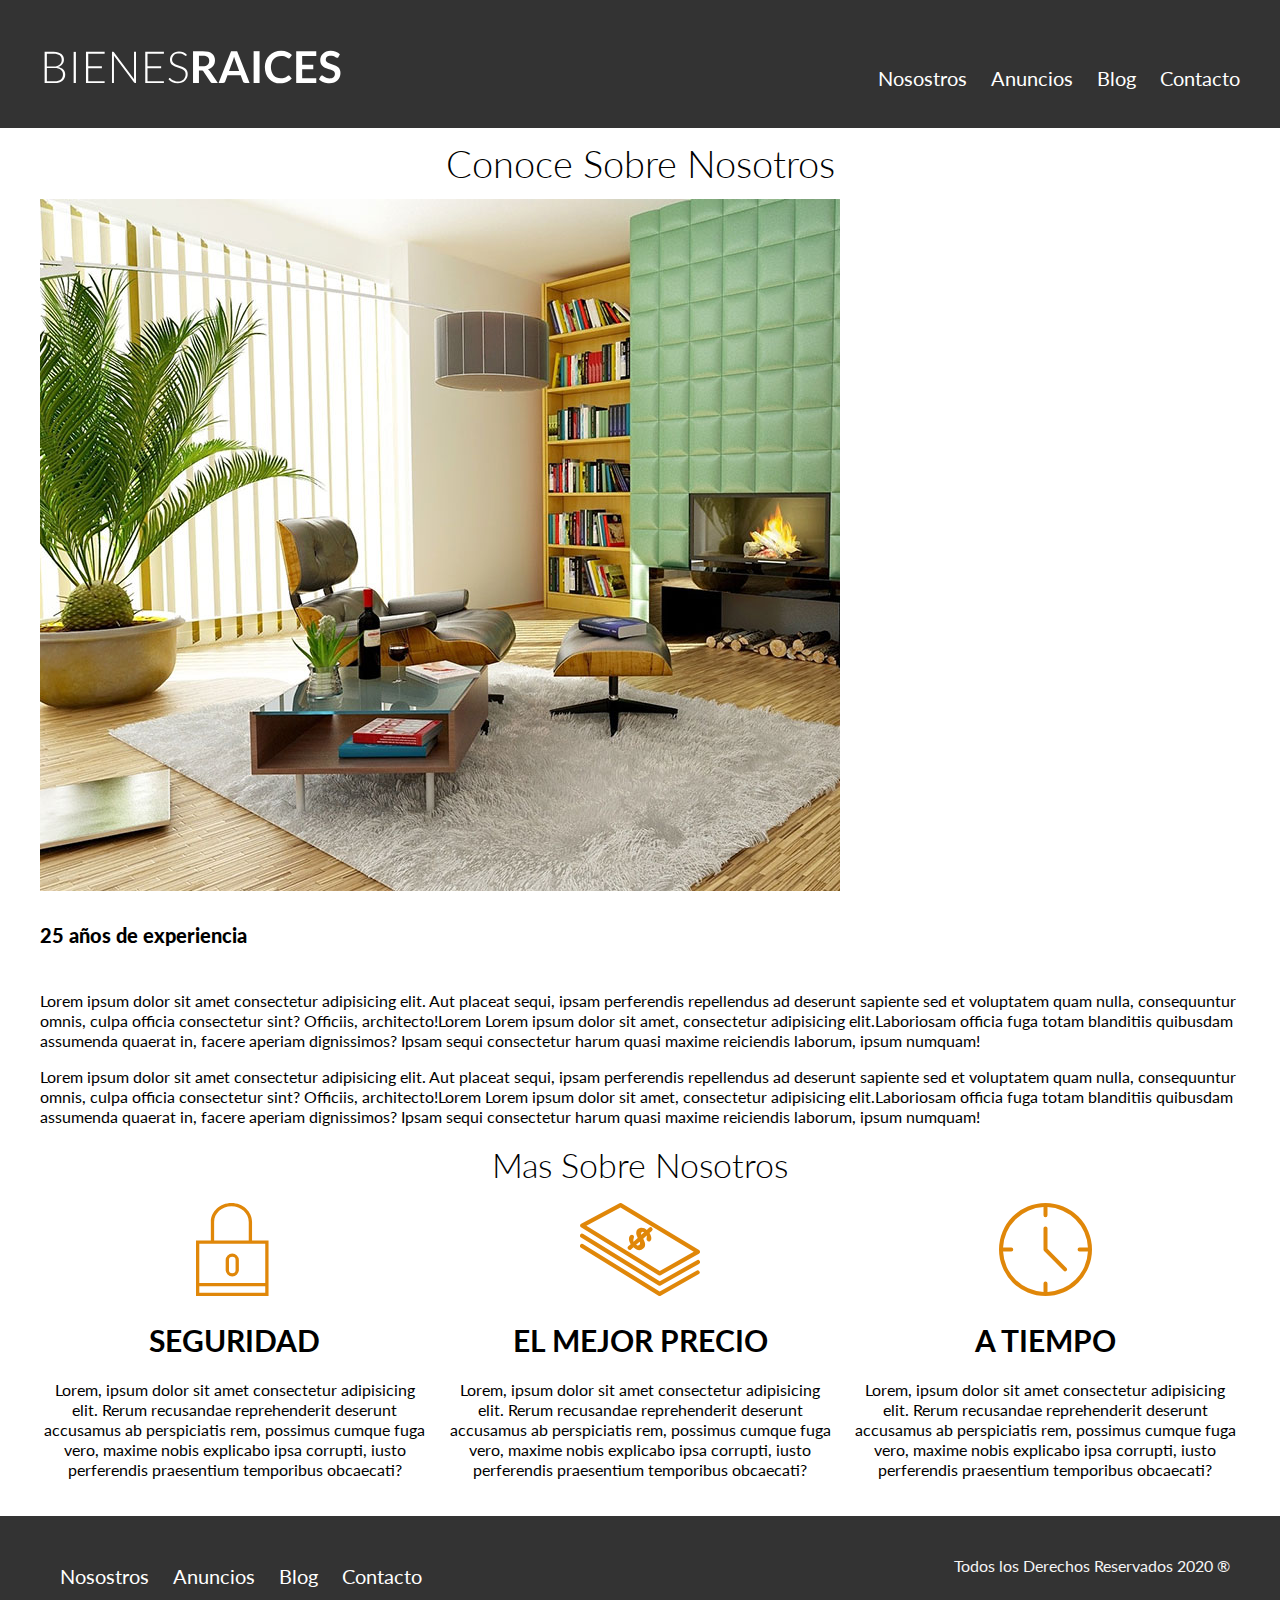
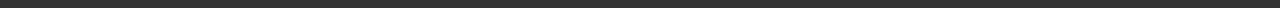
<file: nosotros.html>
<!DOCTYPE html>
<html lang="en">

<head>
    <meta charset="UTF-8">
    <meta name="viewport" content="width=device-width, initial-scale=1.0">
    <title>Bienes Raices</title>
    <link rel="preconnect" href="https://fonts.gstatic.com">
    <link href="https://fonts.googleapis.com/css2?family=Lato:wght@300;700;900&display=swap" rel="stylesheet">
    <link rel="stylesheet" href="css/normalize.css">
    <link rel="stylesheet" href="css/style.css">
</head>

<body>
    <header class="site-header">
        <div class="contenedor contenido-header">
            <div class="barra">
                <a href="/">
                    <img src="img/logo.svg" alt="Logo Tipo Bienes y Raices">
                </a>
                <nav class="navegacion">
                    <a href="nosotros.html">Nosostros</a>
                    <a href="anuncios.html">Anuncios</a>
                    <a href="blog.html">Blog</a>
                    <a href="contacto.html">Contacto</a>
                </nav>
            </div>
            <!--contenedor -->

        </div>

    </header>

    <main class="contenedor">
        <h1 class="fw-300 centrar-texto">Conoce Sobre Nosotros </h1>

        <div class="contenido-nosotros">
            <div class="imagen">
                <img src="img/nosotros.jpg" alt="imagen nosotros">
            </div>
            <div class="texto-nosotros">
                <blockquote>25 años de experiencia</blockquote>

                <p>Lorem ipsum dolor sit amet consectetur adipisicing elit.
                    Aut placeat sequi, ipsam perferendis repellendus
                    ad deserunt sapiente sed et voluptatem quam nulla,
                    consequuntur omnis, culpa officia consectetur sint?
                    Officiis, architecto!Lorem Lorem ipsum dolor sit amet,
                    consectetur adipisicing elit.Laboriosam officia fuga totam
                    blanditiis quibusdam assumenda quaerat in, facere aperiam
                    dignissimos? Ipsam sequi consectetur harum quasi maxime reiciendis
                    laborum, ipsum numquam!</p>
                <p>Lorem ipsum dolor sit amet consectetur adipisicing elit.
                    Aut placeat sequi, ipsam perferendis repellendus
                    ad deserunt sapiente sed et voluptatem quam nulla,
                    consequuntur omnis, culpa officia consectetur sint?
                    Officiis, architecto!Lorem Lorem ipsum dolor sit amet,
                    consectetur adipisicing elit.Laboriosam officia fuga totam
                    blanditiis quibusdam assumenda quaerat in, facere aperiam
                    dignissimos? Ipsam sequi consectetur harum quasi maxime reiciendis
                    laborum, ipsum numquam!</p>

            </div>
        </div>


    </main>
    <section class="contenedor seccion">
        <h2 class="fw-300 centrar-texto"> Mas Sobre Nosotros</h2>

        <div class="iconos-nosotros">

            <div class="icono">
                <img src="img/icono1.svg" alt="Icono Seguridad">
                <h3> Seguridad</h3>
                <p>Lorem, ipsum dolor sit amet consectetur adipisicing elit.
                    Rerum recusandae reprehenderit deserunt accusamus ab perspiciatis rem,
                    possimus cumque fuga vero, maxime nobis explicabo ipsa corrupti, iusto
                    perferendis praesentium temporibus obcaecati?</p>
            </div>
            <div class="icono">
                <img src="img/icono2.svg" alt="Icono Mejor Precio">
                <h3> El Mejor Precio</h3>
                <p>Lorem, ipsum dolor sit amet consectetur adipisicing elit.
                    Rerum recusandae reprehenderit deserunt accusamus ab perspiciatis rem,
                    possimus cumque fuga vero, maxime nobis explicabo ipsa corrupti, iusto
                    perferendis praesentium temporibus obcaecati?</p>
            </div>
            <div class="icono">
                <img src="img/icono3.svg" alt="Icono A Tiempo">
                <h3>A Tiempo </h3>
                <p>Lorem, ipsum dolor sit amet consectetur adipisicing elit.
                    Rerum recusandae reprehenderit deserunt accusamus ab perspiciatis rem,
                    possimus cumque fuga vero, maxime nobis explicabo ipsa corrupti, iusto
                    perferendis praesentium temporibus obcaecati?</p>
            </div>
        </div>
    </section>


    <footer class="site-footer seccion">
        <div class="contenedor contenedor-footer">
            <nav class="navegacion">
                <a href="nosotros.html">Nosostros </a>
                <a href="anuncios.html">Anuncios </a>
                <a href="blog.html">Blog </a>
                <a href="contacto.html">Contacto </a>
            </nav>
            <p class="copyrigth">Todos los Derechos Reservados 2020 &reg;</p>
        </div>
    </footer>
</body>

</html>
</file>
<file: css/style.css>
html{

    box-sizing: border-box;
    font-size: 62.5%;
/* reset para rems */
}



body{

    font-family: 'Lato', sans-serif;
    font-size: 1.6rem;
    line-height: 2rem;
}


/* Globales */

img{
max-width: 100%;

}

.contenedor{
    width: 95%;

    max-width: 120rem;/*1200px*/
  margin: 0 auto 0 auto ;
}
h1{
    font-size: 3.8rem;
}
h2{
font-size: 3.4rem;
}
h3{
font-size: 3rem;
}
h4{
font-size: 2.6rem;
}
/*Utilidades*/

.seccion{
margin-top: 2rem;
margin-bottom: 2rem ;

}

.fw-300{

   font-weight: 300; 
}
.centrar-texto{

    text-align: center;
}
.d-block{
    display: block!important;
}
/*Botones*/

.boton{

    color:white;
    font-weight: 700;
    text-decoration: none;
    font-size: 1.8rem;
    padding: 1rem 3rem;
    display: inline-block;
    text-align: center;
    border: none;
    display: block;
    flex: 0 0 100%;

}
@media (min-width: 768px) {
    
    .boton{
        display: inline-block;
        flex: 0 0 auto;
    }
}
.boton:hover{

cursor: pointer;


}
.boton-amarillo{

   background-color: #e08709;
}

.boton-verde{

    background-color: #71b100;

}


/*Header*/
.site-header{

    background-color: #333333;
    padding: 1rem 0 3rem 0;
}

.site-header.inicio{

    background-image: url(../img/header.jpg);
    background-position: center;
    background-size: cover;
    height: 100vh;
    min-height: 60rem;

}
.contenido-header{
    height: 100%;
    display: flex;
    flex-direction: column;
    justify-content:space-between ;
    text-align: center;
}
@media (min-width: 768px) {
    .contenido-header{
        text-align: left;
    }
}
.contenido-header h1{

    color:white;
    padding-bottom: 2rem;
    max-width: 60rem;
    line-height: 3rem;

}
.barra{

padding-top: 3rem ;
}
@media (min-width: 768px) {
    .barra{
        display: flex;
        justify-content: space-between;
        align-items: center;
       
        } 
}

/* Navegacion */
.navegacion a {
 
    color:white;
    text-decoration: none;
    font-size: 2rem;
    display: block;
    margin-top: 2rem;
}
@media (min-width: 768px) {
    .navegacion a {
        display: inline-block;
        justify-content: space-between;
        margin-left: 2rem;
        font-size: 2rem;
    }
}

.navegacion a:hover{

    color:#71b100;
}



/*iconos nostros */

@media (min-width: 768px) {
    .iconos-nosotros{

        display: flex;
        justify-content: space-between;
    
    }
}
.icono{

text-align: center;

}

@media (min-width: 768px) {
    .icono{

        flex-basis: calc(33.3% - 1rem) ;
    } 
    
}

.icono h3{
text-transform: uppercase;

}

/*Anuncios*/

@media (min-width: 768px) {
    .contenedor-anuncio{

        display: flex;
        justify-content: space-between;
        flex-wrap: wrap;
    }
}
.anuncio{

    flex-shrink: 0;
    flex-basis: calc(33.3% - 1rem);
    border:1px solid #B5B5B5;
    background:#f5f5f5 ;
    margin-bottom: 2rem;
    
}
@media (min-width: 768px) {
    
    .anuncio{

        flex-shrink: 0;
        flex-basis: calc(33.3% - 1rem);}
}
.contenido-anuncio{
padding: 2rem ;

}
.contenido-anuncio h3{

    margin: 0;
}

.contenido-anuncio p{

    margin: 2;

}

.precio{

    color: #71b100;
    font-weight: 700;

}
.iconos-caracteristicas{

list-style:none ;
padding: 0;
display: flex;
justify-content:space-evenly ;
flex: 1;
max-width: 500px;

}
.iconos-caracteristicas li{

display: flex;


}
.iconos-caracteristicas li img{
    margin-right: 2rem;
}
.ver-todas{
    display: flex;
    justify-content: flex-end;
    margin-top: 2rem;
}

/*Contacto Home*/

.imagen-contacto{

   background-image: url(../img/encuentra.jpg); 
   background-position: center center;
   background-size: cover;

   height: 40rem;
   display: flex;
  align-items: center;
}
.contenido-contacto{

    flex: 0 0 95%;
    color:white;
}

.contenido-contacto p{

    font-size: 1.8rem;
}

/*Seccion inferior*/
@media (min-width: 768px) {
    .seccion-inferior{
        display: flex!important;
        justify-content: space-between;
        }
        
        .seccion-inferior .blog{
        flex-basis: 60%;
        
        }
        .seccion-inferior .testimoniales{
            flex-basis: calc(40% - 2rem);
        }
}


.entrada-blog{
    display: flex;
    justify-content: space-between;
    margin-bottom: 2rem;
}

.entrada-blog .imagen{
flex-basis: 40%;
}

.entrada-blog .texto-entrada{

    flex-basis: calc(60% - 3rem);
}
.entrada-blog .texto-entrada h4{

    margin: 0;
    line-height: 1.2;
    
}

.texto-entrada a{

    color:black;
    text-decoration: none;
    
}
.texto-entrada h4{

text-transform: capitalize;

}

.texto-entrada h4::after{

    content:'' ;
    display: block;
    width: 15rem;
    height: .5rem;
    background-color: #71b100;
    margin-top: 2rem;



}

.texto-entrada span{

    color:#e08709
}

.testimonial{

    background-color: #71b100;
    font-size: 2.4rem;
    padding: 2rem;
    color:white;
    border-radius: 2rem;
}
.testimonial p{

text-align: right;

}

.testimonial blockquote::before{

    content: '';
    background-image: url(../img/comilla.svg);
    width: 4rem;
    height: 4rem;
    position: absolute;
    left: -2rem;

}
.testimonial blockquote{
position:relative;
padding-left: 5rem;
font-weight: 300;

}

/*Footer*/

.site-footer{

    background-color: #333333;
    margin: 0;
}

.contenedor-footer{
padding: 3rem 0;
text-align: center;
padding-bottom: 2rem;

}

@media (min-width: 768px) {
    .contenedor-footer{
        
        display: flex;
        justify-content: space-between;
        }
}
.copyrigth{
margin: 1rem;
color: #f5f5f5;

}

/*INTERNAS*/
/*Nosostros*/

@media (min-width: ) {
    .contenido-nosotros{

        display: grid;
        grid-template-columns: 50% 50%;
        grid-column-gap: 2rem;
        
    }
}

.texto-nosotros blockquote{

font-weight: 900;
font-size: 2rem;
margin: 0;
padding: 3rem 0;

}

/*Auncio*/

.resumen-propiedad{
    display: flex;
    justify-content: space-between;
    align-items: center;

}


.contenido-centrado{
    max-width: 800px;
}


/*Contacto*/


form p{

    font-size: 1.8rem ;
    margin: 2rem 0 0 0;
}

legend{
font-size: 2.4rem;
color: #333333;

}
label{
    font-weight: 700;
    text-transform: uppercase;
    display: block;
}

input:not([type="submit"]),
textarea,
select {
padding: 0.6rem;
display: block;
width: 95%;
background-color: #e1e1e1;
margin-bottom: 2rem;
margin-top: 0.5rem;
border: none;
border-radius: 1rem;
}
input[type="radio"]{
    width: auto;
}


select {
    -webkit-appearance: none;
    appearance: none;
}

textarea{
    height: 20rem;
}

.forma-contacto{

    max-width: 30rem;
    display: flex;
    justify-content: space-between;
    align-items: center;
}
.boton-submit{

    margin-top: 2rem;
    border: none;
}
</file>
